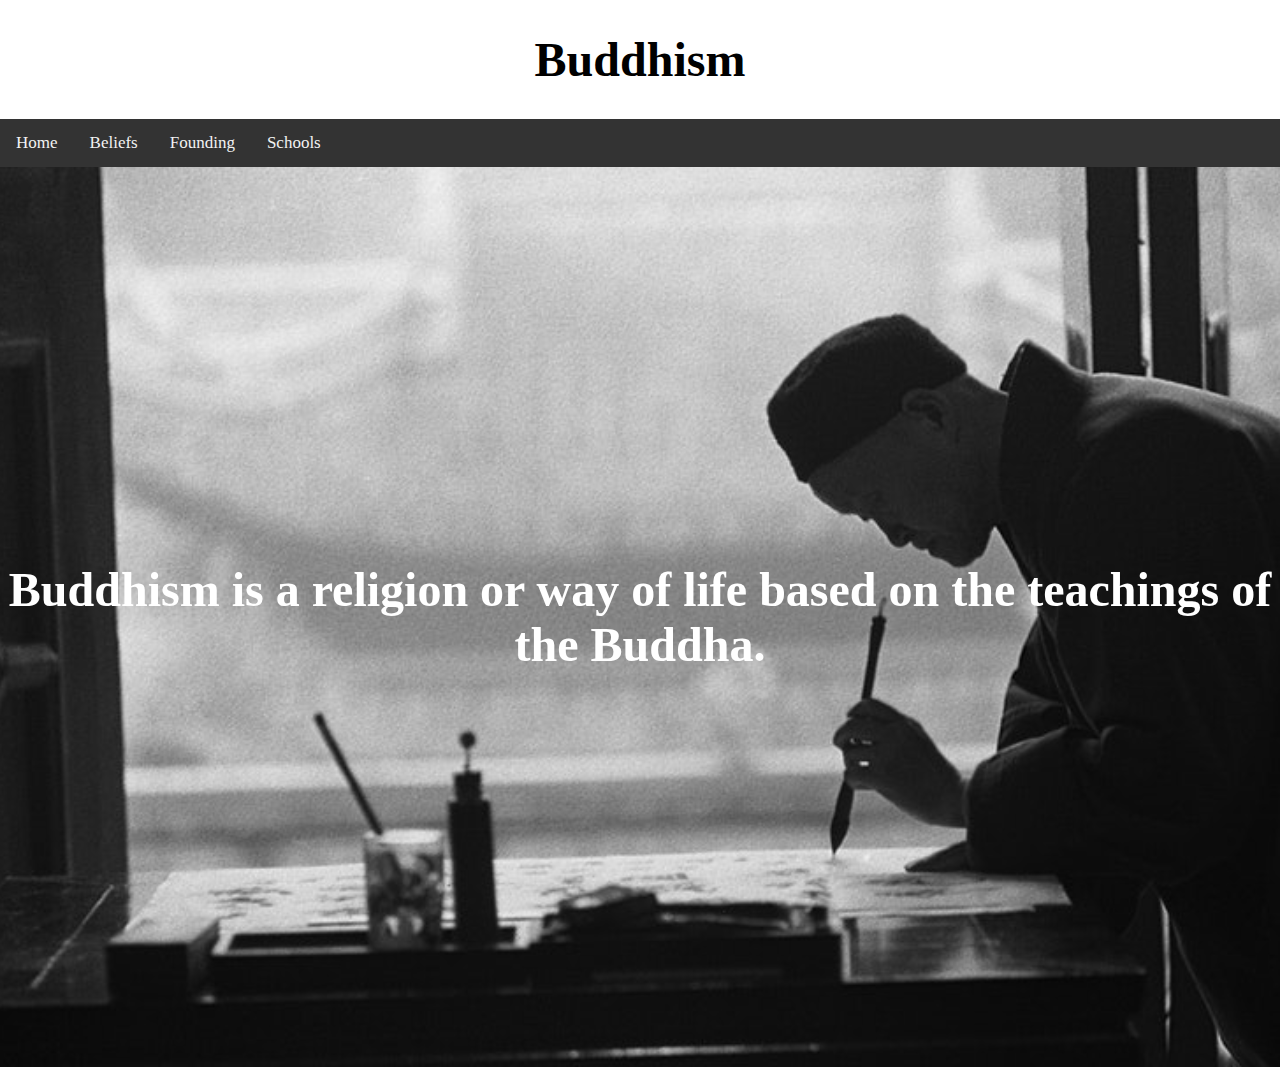
<file: buddhism/index.html>
<!doctype html>
<html>
<head>
<meta charset="UTF-8">
<link rel="stylesheet" href="css/main.css">
<link rel="icon" href="assets/images/yinyang.jpg"/>
<title>Buddhism</title>
</head>
<div class="header" id="myHeader">
  <h1>Buddhism</h1>
</div>
<script>
// When the user scrolls the page, execute myFunction 
window.onscroll = function() {myFunction()};

// Get the header
var header = document.getElementById("myHeader");

// Get the offset position of the navbar
var sticky = header.offsetTop;

// Add the sticky class to the header when you reach its scroll position. Remove "sticky" when you leave the scroll position
function myFunction() {
  if (window.pageYOffset >= sticky) {
    header.classList.add("sticky");
  } else {
    header.classList.remove("sticky");
  }
}
</script>
<!-- Navigation -->

<nav class="nav">
  <a href="index.html" class="w3-button w3-bar-item">Home</a>
  <a href="content/beliefs/index.html" class="w3-button w3-bar-item">Beliefs</a>
  <a href="content/founding/index.html" class="w3-button w3-bar-item">Founding</a>
  <a href="index.html" class="w3-button w3-bar-item">Schools</a>
</nav>

<body>
<main class="wrapper">
  <section class="section parallax bg1">
    <h1>Buddhism is a religion or way of life based on the teachings of the Buddha.</h1>
  </section>
  <section class="section static">
  <p>It began in Ancient India and has since spread throughout the world to become the fourth largest world religion. There are a wide variety of Buddhist schools with the main ones being Mahayana and Theravada but many of these schools are interrelated. The ultimate goal of Buddhism is to reach enlightenment or <i>nirvana</i>. Reaching nirvana essentially means reaching a complete sense of self-awareness and peace of mind. Nirvana can be seen as a state of liberation and unattachment, it can be reached through meditation. The Buddha was believed to have been the first person to reach nirvana. Buddhism is about acquiring a state of freedom from spiritual, emotional or mental restrictions.</p>
  </section>
</main>
</body>
</html>
</file>
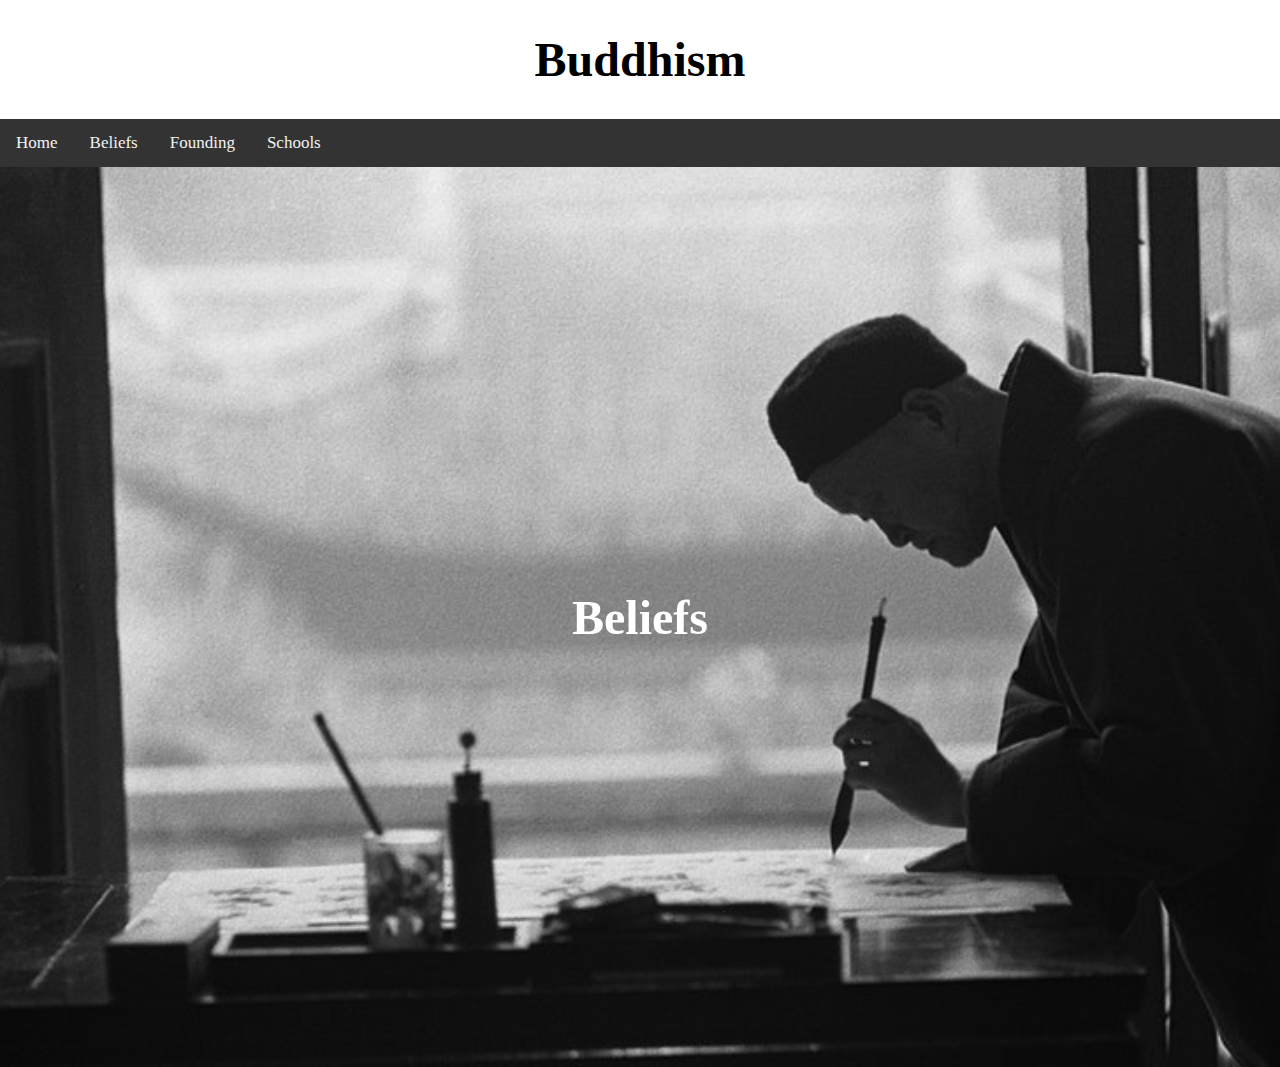
<file: buddhism/content/beliefs/index.html>
<!doctype html>
<html>
<head>
<meta charset="UTF-8">
<link rel="stylesheet" href="../../css/main.css">
<title>Buddhism</title>
</head>
<div class="header" id="myHeader">
  <h1>Buddhism</h1>

<script>
// When the user scrolls the page, execute myFunction 
window.onscroll = function() {myFunction()};

// Get the header
var header = document.getElementById("myHeader");

// Get the offset position of the navbar
var sticky = header.offsetTop;

// Add the sticky class to the header when you reach its scroll position. Remove "sticky" when you leave the scroll position
function myFunction() {
  if (window.pageYOffset >= sticky) {
    header.classList.add("sticky");
  } else {
    header.classList.remove("sticky");
  }
}
</script>
<!-- Navigation -->

<nav class="nav">
  <a href="../../index.html" class="w3-button w3-bar-item">Home</a>
  <a href="index.html" class="w3-button w3-bar-item">Beliefs</a>
  <a href="../founding/index.html" class="w3-button w3-bar-item">Founding</a>
  <a href="../schools/index.html" class="w3-button w3-bar-item">Schools</a>
</nav>
</div>
<body>
<main class="wrapper">
  <section class="section parallax bg1">
    <h1>Beliefs</h1>
  </section>
  <section class="section static">
  <p>Buddhism is based on the teachings of the Buddha. The Buddhist teachings are known as Dharma. Buddhism is about changing our perceptions of the world and understanding the buddha's teachings. The first thing to note about Buddhism is that the Buddha is not a God. He was a human man born in Ancient India. Buddhists may pay respects to the Buddha but do not worship him.</p>
  </section>
  <section class="section parallax bg2">
  <h1> Four Noble Truths</h1>
  </section>
   <section class="section static">
   <p>Buddhists follow a concept known as the Four Noble Truths. The first Noble Truth is that life is suffering. This truth recognises illness, pain and ageing as part of life. This is an inevitable part of life and the Buddha guides us not in removing these from life but to help us deal with it. The second Noble Truth is that suffering is caused by craving and desire. The Buddha teaches us that a lot of our suffering stems from us having expectations of the world and getting disappointed when they don't go to plan. If we can stop having expectations of how the of how we think the world is suppossed to be and see the world for how it really is, we can alleviate a lot of our suffering. We are taught that that instead of just following our cravings in life, we can try to modify those cravings. The third noble truth is that suffering can be overcome and true happiness can be achieved. It is also important to note that this happiness is not pure ectasy, but rather a life of content, This state is known as Nirvana. The fourth noble truth is that the way to end this suffering is by following the Eightfold Path.</p>
   </section>
  <section class="section parallax bg3">
  <h1>Eightfold Path</h1>
  </section>
  <section class="section static">
  <p> The Eightfold path consists of eight aspects of life which should be integrated into daily life. This path is a guideline which should be utilised when each step is understood and accepted as part of our mindsets and our lives.</p>
  </section>
  <section class="section parallax bg4">
  <h1> 1. Right Understanding</h1>
  </section>
  <section class="section static">
  <p>This involves seeing the world as it really is and not how you want or believe it to be.</p>
 </section>
 <section class="section parallax bg5">
  <h1> 2. Right Intent</h1>
  </section>
 <section class="section static">
  <p>This means deciding on our goals and what we want in life.</p>
 </section>
 <section class="section parallax bg6">
 <h1>3. Right Speech</h1>
 </section>
 <section class="section static">
 <p>This means recognising the truth and having an awareness for the efffects our speech can have on those around us. This states we should speak truthfully and thoughtfully.</p>
 </section>
 <section class="section parallax bg7">
 <h1>4. Right Action</h1>
 </section>
 <section class="section static">
 <p>When deciding how we should act, we should consider others and the world around us. This also includes the five Precepts given by the Buddha. These include: no killing, no stealing, no lying, avoiding sexual misconduct and not talking drugs/intoxicants.</p>
 </section>
 <section class="section parallax bg8">
 <h1>5. Right Livelihood</h1>
 </section>
 <section class="section static">
 <p>This promotes equality among all living things and a respect for all life. Your work or occupation must reflect this.</p>
 </section>
 <section class="section parallax bg9">
 <h1>6. Right Effort</h1>
 </section>
 <section class="section static">
 <p>This involves having a positive and balanced attitude. It should be balanced in the way that it is not too strained and tense, nor too lax and laid-back. Clear, positive thinking should be incorporated and negative feelings such as anger or resentment should be let go.</p>
 </section>
 <section class="section parallax bg10">
 <h1>7. Right Mindfulness</h1>
 </section>
 <section class="section static">
 <p>This means to be present in the moment and being aware of all around us as well as of ourselves and our actions. This allows us to be more aware of the factors that drive us as well as others around us and to notice the limitations of our environment.</p>
 </section>
 <section class="section parallax bg11">
 <h1>8. Right Concentration</h1>
 </section>
 <section class="section static">
 <p>This is the uncluttering of the mind and focusing on the goals which we wish to achieve. We focus our minds on one subject and we must select a subject worthy of our concentration. Being able to be present in the moment and concentrate on one thing is an important part of Buddhism and helps shape our own self awareness. </p>
 </section>
 
 </main>
</body>
</html>
</file>
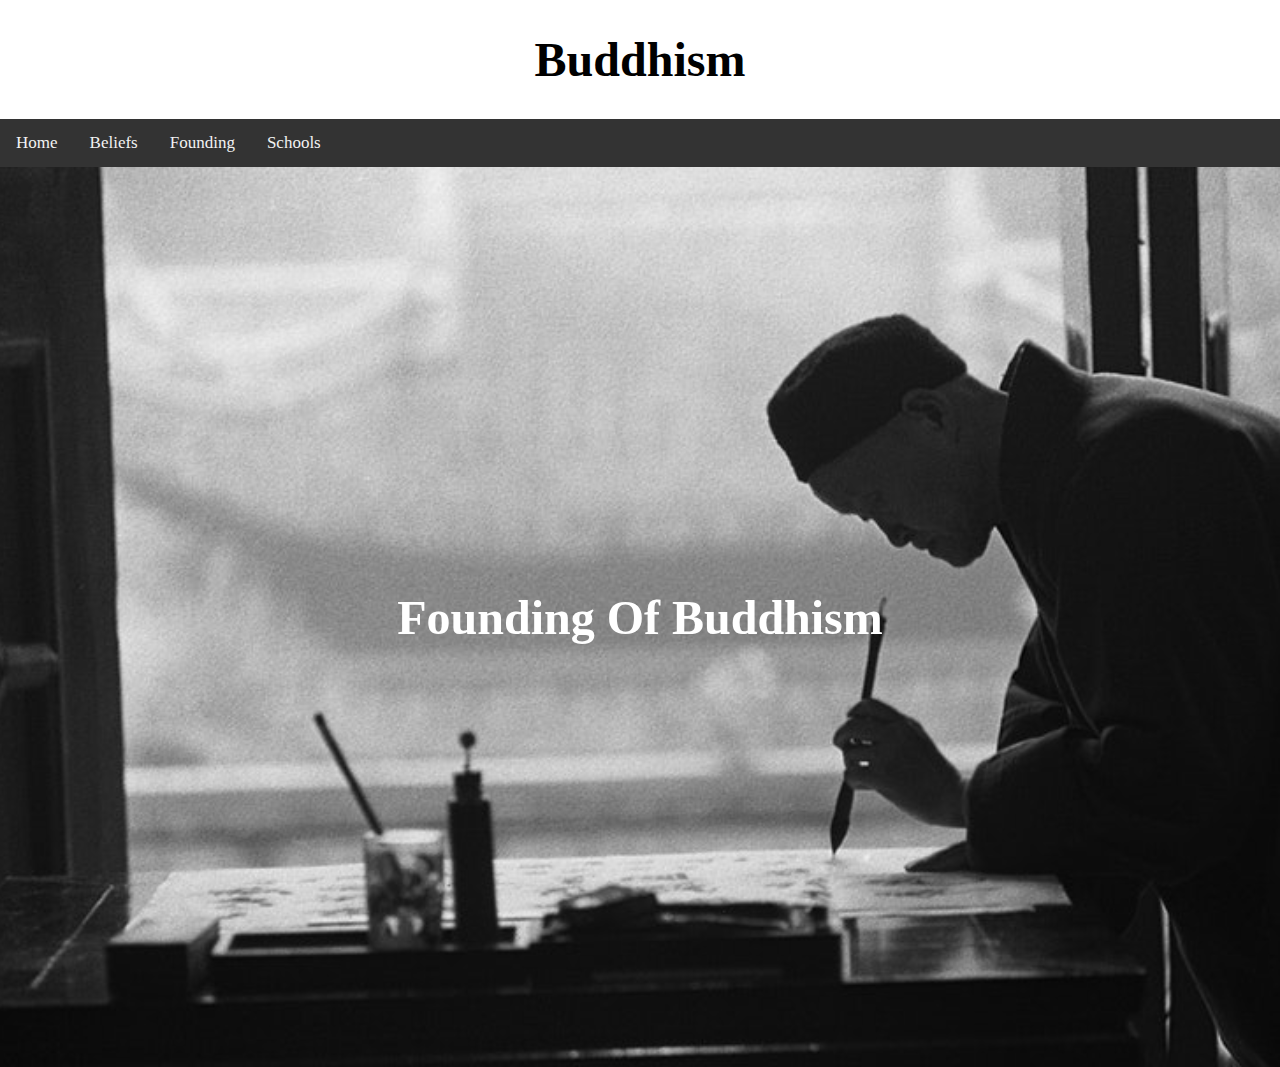
<file: buddhism/content/founding/index.html>
<!doctype html>
<html>
<head>
<meta charset="UTF-8">
<link rel="stylesheet" href="../../css/main.css">
<title>Buddhism</title>
</head>
<div class="header" id="myHeader">
  <h1>Buddhism</h1>
</div>
<script>
// When the user scrolls the page, execute myFunction 
window.onscroll = function() {myFunction()};

// Get the header
var header = document.getElementById("myHeader");

// Get the offset position of the navbar
var sticky = header.offsetTop;

// Add the sticky class to the header when you reach its scroll position. Remove "sticky" when you leave the scroll position
function myFunction() {
  if (window.pageYOffset >= sticky) {
    header.classList.add("sticky");
  } else {
    header.classList.remove("sticky");
  }
}
</script>
<!-- Navigation -->

<nav class="nav">
  <a href="../../index.html" class="w3-button w3-bar-item">Home</a>
  <a href="../beliefs/index.html" class="w3-button w3-bar-item">Beliefs</a>
  <a href="index.html" class="w3-button w3-bar-item">Founding</a>
  <a href="../schools/index.html" class="w3-button w3-bar-item">Schools</a>
</nav>

<body>
<main class="wrapper">
  <section class="section parallax bg1">
  <h1>Founding Of Buddhism</h1>
  </section>
  <section class="section static">
  <p>Buddha was founded by a man named Siddharta Gautama who was born in Lumbini in the sixth century. Buddhism takes various different forms but is based on his teachings, called <i>Dharma. </i></p>
  </section>
  <section class="section parallax bg2">
  <h1>Life of Siddharta</h1>
  </section>
  <section class="static">
  <p><br>Siddharta was rumoured to have been born a royal prince and at his birth it was prediced that he would be a renouncer. To prevent this, his father tried to supply him with many luxuries. As he was growing up, Siddharta became more aware of human suffering. This made him realise that all the luxuries that he recieved could not change the envitablility of suffering. He sought many teachers and meditated in a forest until near starvation. Eventually, he realised this was only deepening the suffering, so he ate a meal and sat under a tree to meditate. Some time later, he attained <i>Nirvana</i>.<br>
</p></section>
<section class="section parallax bg3">
<h1>The Awakened One</h1>
</section>
<section class="section static">
<p>He is now given the name the Buddha meaning the 'Awakened One'. He began to spread his teachings about suffering and compassion. These teachings are in the forms of the Four Noble Truths and the Eightfold Path. <br> After the Buddha's death, his followers spread the word of the Buddha's teachings and many different schools developed. An Mauryan Emperor named Ashoka the Great turned Buddhism into the state religion of India.</p>
</section>


</main>
<!--
<footer class="footer">
  <a href="#"><i class="fa fa-pinterest-p"></i></a>
  <a href="#"><i class="fa fa-twitter"></i></a>
  <a href="#"><i class="fa fa-flickr"></i></a>
  <a href="#"><i class="fa fa-linkedin"></i></a>
</footer>
-->
</body>
</html>
</file>
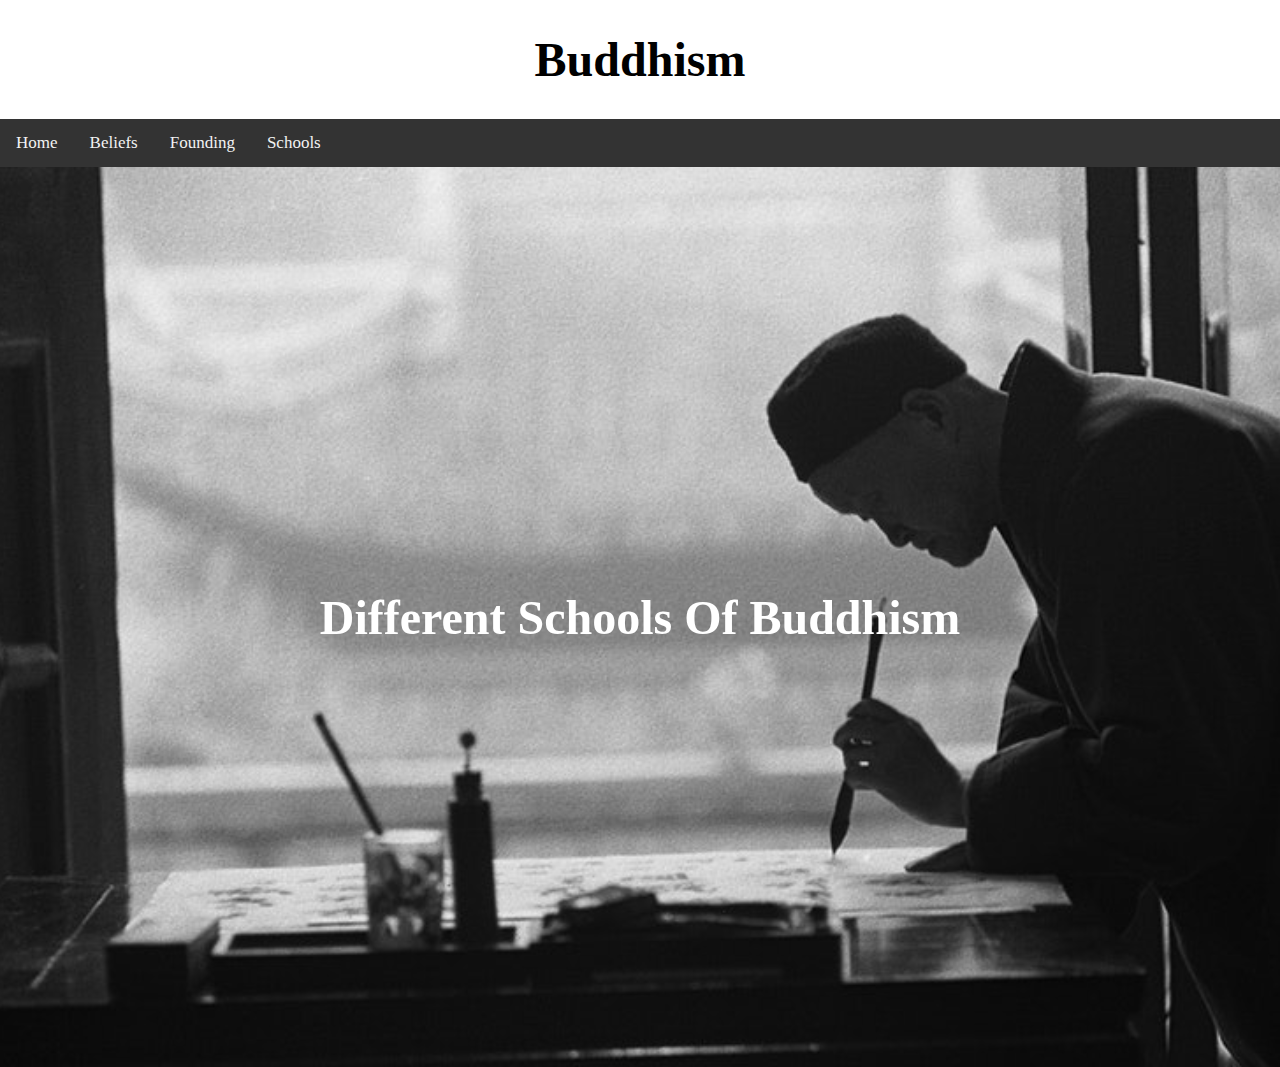
<file: buddhism/content/schools/index.html>
<!doctype html>
<html>
<head>
<meta charset="UTF-8">
<link rel="stylesheet" href="../../css/main.css">
<title>Buddhism</title>
</head>
<div class="header" id="myHeader">
  <h1>Buddhism</h1>
</div>
<script>
// When the user scrolls the page, execute myFunction 
window.onscroll = function() {myFunction()};

// Get the header
var header = document.getElementById("myHeader");

// Get the offset position of the navbar
var sticky = header.offsetTop;

// Add the sticky class to the header when you reach its scroll position. Remove "sticky" when you leave the scroll position
function myFunction() {
  if (window.pageYOffset >= sticky) {
    header.classList.add("sticky");
  } else {
    header.classList.remove("sticky");
  }
}
</script>
<!-- Navigation -->

<nav class="nav">
  <a href="../../index.html" class="w3-button w3-bar-item">Home</a>
  <a href="../beliefs/index.html" class="w3-button w3-bar-item">Beliefs</a>
  <a href="../founding/index.html" class="w3-button w3-bar-item">Founding</a>
  <a href="index.html" class="w3-button w3-bar-item">Schools</a>
</nav>

<body>
<main class="wrapper">
  <section class="section parallax bg1">
  <h1>Different Schools Of Buddhism</h1>
  </section>
  
<section class="section static">
<p>The main Buddhist schools are Theravada, Mahayana and Vajrayana, although there are many more than these.</p>
</section>
<section class="section parallax bg2">
<h1> Mahayana</h1>
</section>
<section class="section static">
<p>Mahayana ('Greater Vehicle') use texts called sutras. They believe that anyone can be a Buddhist and that Nirvana can be achieved through a variety of methods, not just meditation. They also believe that there is no distinction between self and other. There is  an emphasis on helping other beings as well as self liberation, which contrasts with Theravada Buddhism. In Mahayana Buddhism, other Buddhas from the past and future are also accepted. </p>
</section>
<section class="section parallax bg3">
<h1>Theravada</h1>
</section>
<section class="section static">
<p>Theravada or 'School of the Elders' promotes teachings about Karma. This is essentially a concept based on cause and effect. The goal of this school is utter self-liberation. Vegetarinism is not necessary in this school. It has a strict adherence to the original teachings of the Buddha and hence may be seen as the more conservative of the schools. This school encourages a person to gain insights from their own experiences and reasonings.</p>
</section>
<section class="section parallax bg4">
<h1>Vajrayana</h1>
</section>
<section class="section static">
<p>Vajrayana Buddhism of the 'Diamond Vehicle', had more complex rituals than the other Buddhist schools. There is a focus on the guru, who helps his disciples achieve enlightnment. This school believes that enlightenment may take many years or over a lifetime to reach but through the methods of this school, can be achieved in a single lifetime.</p>
</section>
</main>
</body>
</html>
</file>
<file: buddhism/css/main.css>
@charset "UTF-8";
/* CSS Document */

/* Tiny reset thingy */
body,html{margin:0;padding:0;}

html {
	font-size: 24px;
	font-family:Cambria, "Hoefler Text", "Liberation Serif", Times, "Times New Roman", serif;
	text-decoration: none;
}

h1 {
	text-align: center;
	color: white;
}
.header h1 {
	color: black;
}

.wrapper {
  /* The height needs to be set to a fixed value for the effect to work.
   * 100vh is the full height of the viewport. */
  height: 100vh;
  /* The scaling of the images would add a horizontal scrollbar, so disable x overflow. */
  overflow-x: hidden;
  /* Enable scrolling on the page. */
  overflow-y: auto;
  /* Set the perspective to 2px. This is essentailly the simulated distance from the viewport to transformed objects.*/
  perspective: 2px;
}

.section {
  /* Needed for children to be absolutely positioned relative to the parent. */
  position: relative;
  /* The height of the container. Must be set, but it doesn't really matter what the value is. */
  height: 100vh;
  
  /* For text formatting. */
  display: flex;
  align-items: center;
  justify-content: center;
  color: white;
  /*text-shadow: 0 0 5px #000; */
}

.parallax::after {
  /* Display and position the pseudo-element */
  content: " ";
  position: absolute;
  top: 0;
  right: 0;
  bottom: 0;
  left: 0;
  
  /* Move the pseudo-element back away from the camera,
   * then scale it back up to fill the viewport.
   * Because the pseudo-element is further away, it appears to move more slowly, like in real life. */
  transform: translateZ(-1px) scale(1.5);
  /* Force the background image to fill the whole element. */
  background-size: 100%;
  /* Keep the image from overlapping sibling elements. */ 
  z-index: -1;
}

/* The styling for the static div. */
.static {
  background: white;
  color: black;
}

/* Sets the actual background images to adorable kitties. This part is crucial. */
.bg1::after {
  background-image: url('../assets/images/paint.jpeg');
}

.bg2::after {
  background-image: url(../assets/images/candles.jpeg);
}
.bg3::after { 
	background-image: url(../assets/images/fish.jpeg);
}
.bg4::after { 
	background-image: url(../assets/images/forest.jpeg);
}
.bg5::after { 
	background-image: url(../assets/images/forest1.jpeg);
}
.bg6::after { 
	background-image: url(../assets/images/sky.jpeg);
}
.bg7::after { 
	background-image: url(../assets/images/statutes.jpg);
}
.bg8::after { 
	background-image: url(../assets/images/sun.jpeg);
}
.bg9::after { 
	background-image: url(../assets/images/shrine.jpeg);
}
.bg10::after { 
	background-image: url(../assets/images/pebbles.jpeg);
}
.bg11::after { 
	background-image: url(../assets/images/lotus.jpeg);
}
.bg12::after { 
	background-image: url(../assets/images/shrine.jpeg);
}
nav {
    background-color: #333;
    overflow: hidden;
}

/* Style the links inside the navigation bar */
.nav a {
    float: left;
    color: #f2f2f2;
    text-align: center;
    padding: 14px 16px;
    text-decoration: none;
    font-size: 17px;
}

/* Change the color of links on hover */
.nav a:hover {
    background-color: #ddd;
    color: black;
}

/* Add a color to the active/current link */
.nav a.active {
    background-color: #4CAF50;
    color: white;
}
</file>
